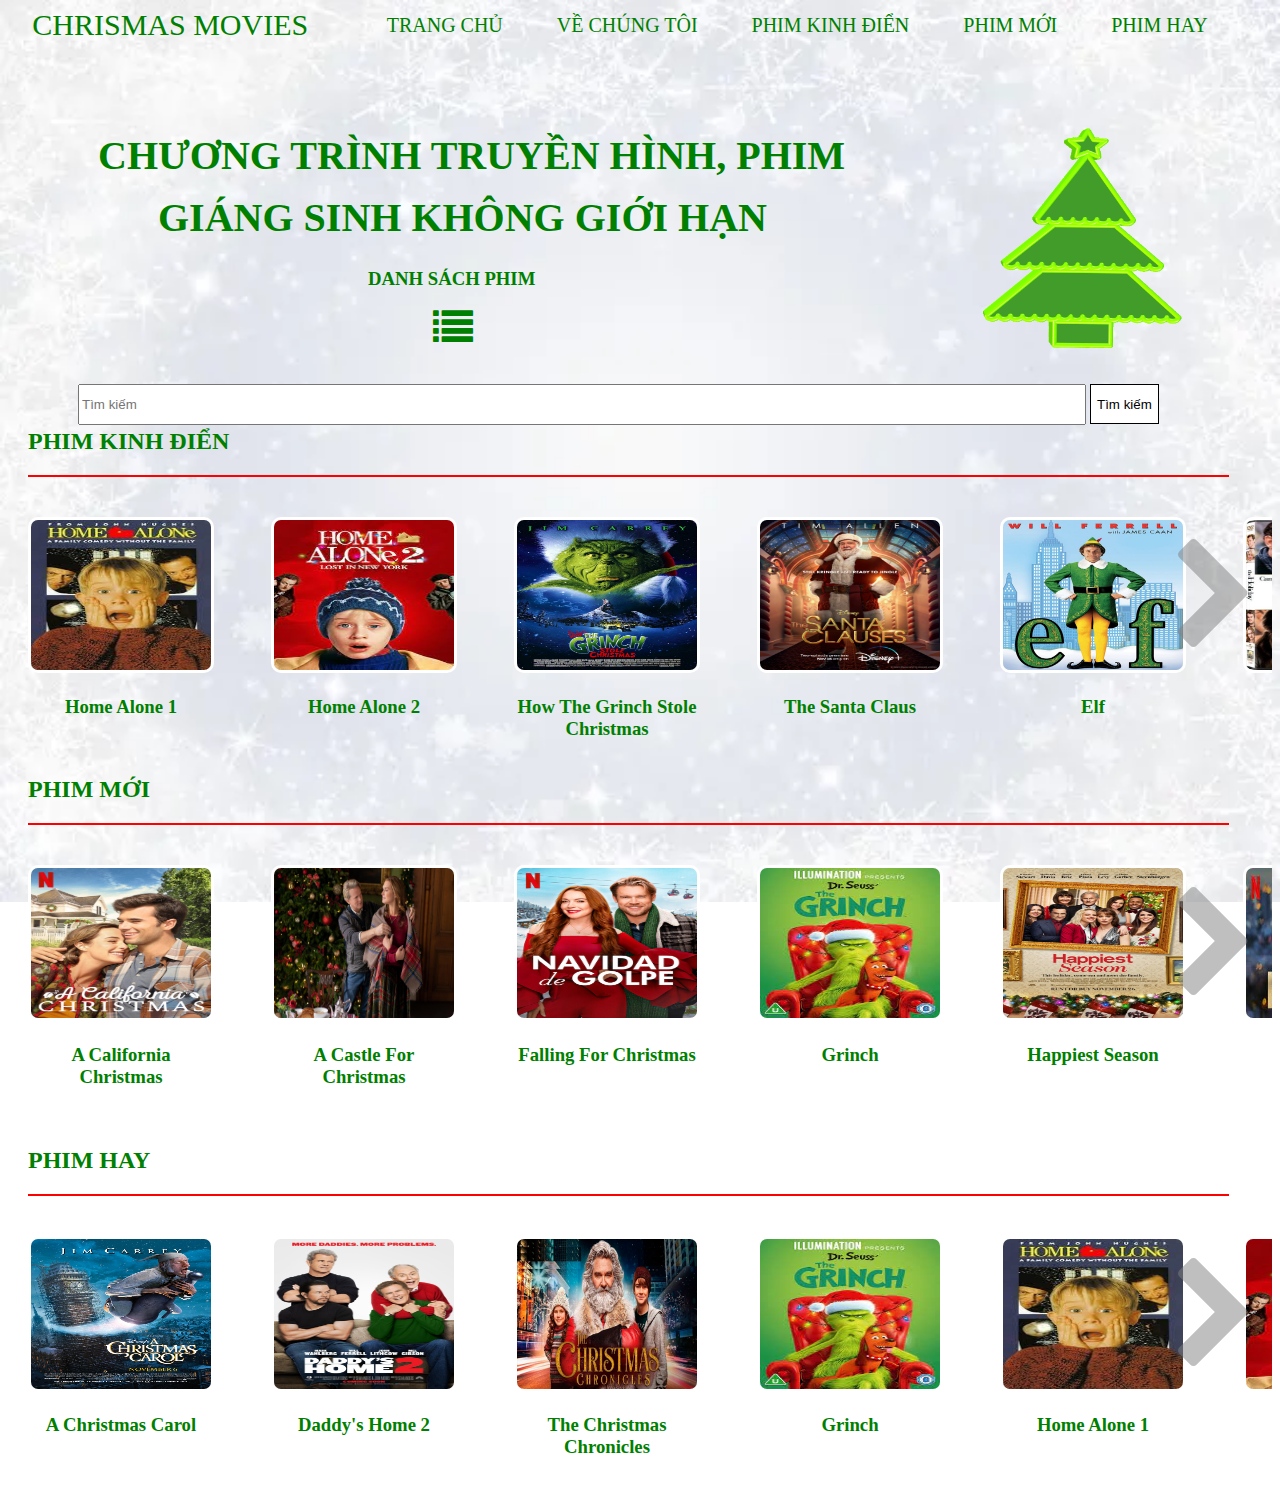
<file: Dự án cuối khóa/index.html>
<!DOCTYPE html>
<html lang="en">
<head>
    <meta charset="UTF-8">
    <meta http-equiv="X-UA-Compatible" content="IE=edge">
    <meta name="viewport" content="width=device-width, initial-scale=1.0">
    <title>Document</title>
    <link rel="stylesheet" href="style.css">
    <link rel="stylesheet" href="https://cdnjs.cloudflare.com/ajax/libs/font-awesome/4.7.0/css/font-awesome.min.css">
</head>
<body>
    <div class="head">
        <div class="top">
        <div class="nav1">
            <a href="#" class="name">CHRISMAS MOVIES</a>
        </div>
        <div class="nav2">
            <a href="#">TRANG CHỦ</a>
            <a href="#">VỀ CHÚNG TÔI</a>
            <a href="#">PHIM KINH ĐIỂN</a>
            <a href="#">PHIM MỚI</a>
            <a href="#">PHIM HAY</a>
        </div>
        </div>
        <div class="bot">
            <h1>CHƯƠNG TRÌNH TRUYỀN HÌNH, PHIM</h1>
            <br>
            <h1 class="sec">GIÁNG SINH KHÔNG GIỚI HẠN</h1>
            <h3 style="color:green; margin-left: 360px; ">DANH SÁCH PHIM</h3>
            <i class="fa fa-list" style="font-size:40px;color:green; margin-left: 425px;"></i>
            <img src="./img/chris.gif" alt="" style="position: absolute; top:80px; right: 40px; width:300px; background-color:none; " srcset="">
        </div>
        <br><br>
        <div class="search">
            <input type="text" id="Input" placeholder="Tìm kiếm" style="height: 35px; width: 1000px; margin-top: -30px; margin-left: 70px;">
            <button style="height: 40px; margin-right:20px; background-color: white; border: solid 1px black;" onclick="myFunction()">Tìm kiếm</button>
            <br>
        </div>
    </div>
    
    <div class="film" style="margin-top: -500px;">
        <div class="classic">
            <h2 style="color: green; margin-left: 20px;">PHIM KINH ĐIỂN</h2>
            <div class="hr" style="background-color:red; height:2px; width:95%; margin-left: 20px;"></div>
            <div class="mov1" style="display: flex; justify-content: stretch;">
                <div class="movie1"></div>
                <i class="fa fa-chevron-left arrow1" style="font-size:120px;color:gray;  opacity: 0.5; position:absolute; margin-top: 60px;"></i>
                <i class="fa fa-chevron-right arrow2" style="font-size:120px;color:gray; opacity: 0.5; position:absolute; right: 22px;  margin-top: 60px;"></i>
            </div>
        </div>
        <div class="new">
            <h2 style="color: green; margin-left: 20px;">PHIM MỚI</h2>
            <div class="hr" style="background-color:red; height:2px; width:95%; margin-left: 20px;"></div>
            <div class="mov2" style="display: flex; ">
                <div class="movie2"></div>
                <i class="fa fa-chevron-left arrow3" style="font-size:120px;color:gray; opacity: 0.5; position:absolute; margin-top: 60px;"></i>
                <i class="fa fa-chevron-right arrow4" style="font-size:120px;color:gray;  opacity: 0.5; position:absolute; right: 22px;  margin-top: 60px;"></i>
            </div>
        </div>
        <div class="nice">
            <h2 style="color: green; margin-left: 20px;">PHIM HAY</h2>
            <div class="hr" style="background-color:red; height:2px; width:95%; margin-left: 20px;"></div>
            <div class="mov3" style="display: flex;">
                <div class="movie3"></div>
                <i class="fa fa-chevron-left arrow5" style="font-size:120px;color:gray; opacity: 0.5; position:absolute; margin-top: 60px;"></i>
                <i class="fa fa-chevron-right arrow6" style="font-size:120px;color:gray;  opacity: 0.5; position:absolute; right: 22px;  margin-top: 60px;"></i>
            </div>
        </div>
    </div>
    <div class="search" style="background-color:azure; height: 500px; width: 1200px; margin-top: -1420px; margin-left: 8px; position: fixed; visibility: hidden;"></div>
    <script src="data.js"></script>
</body>
</html>
</file>
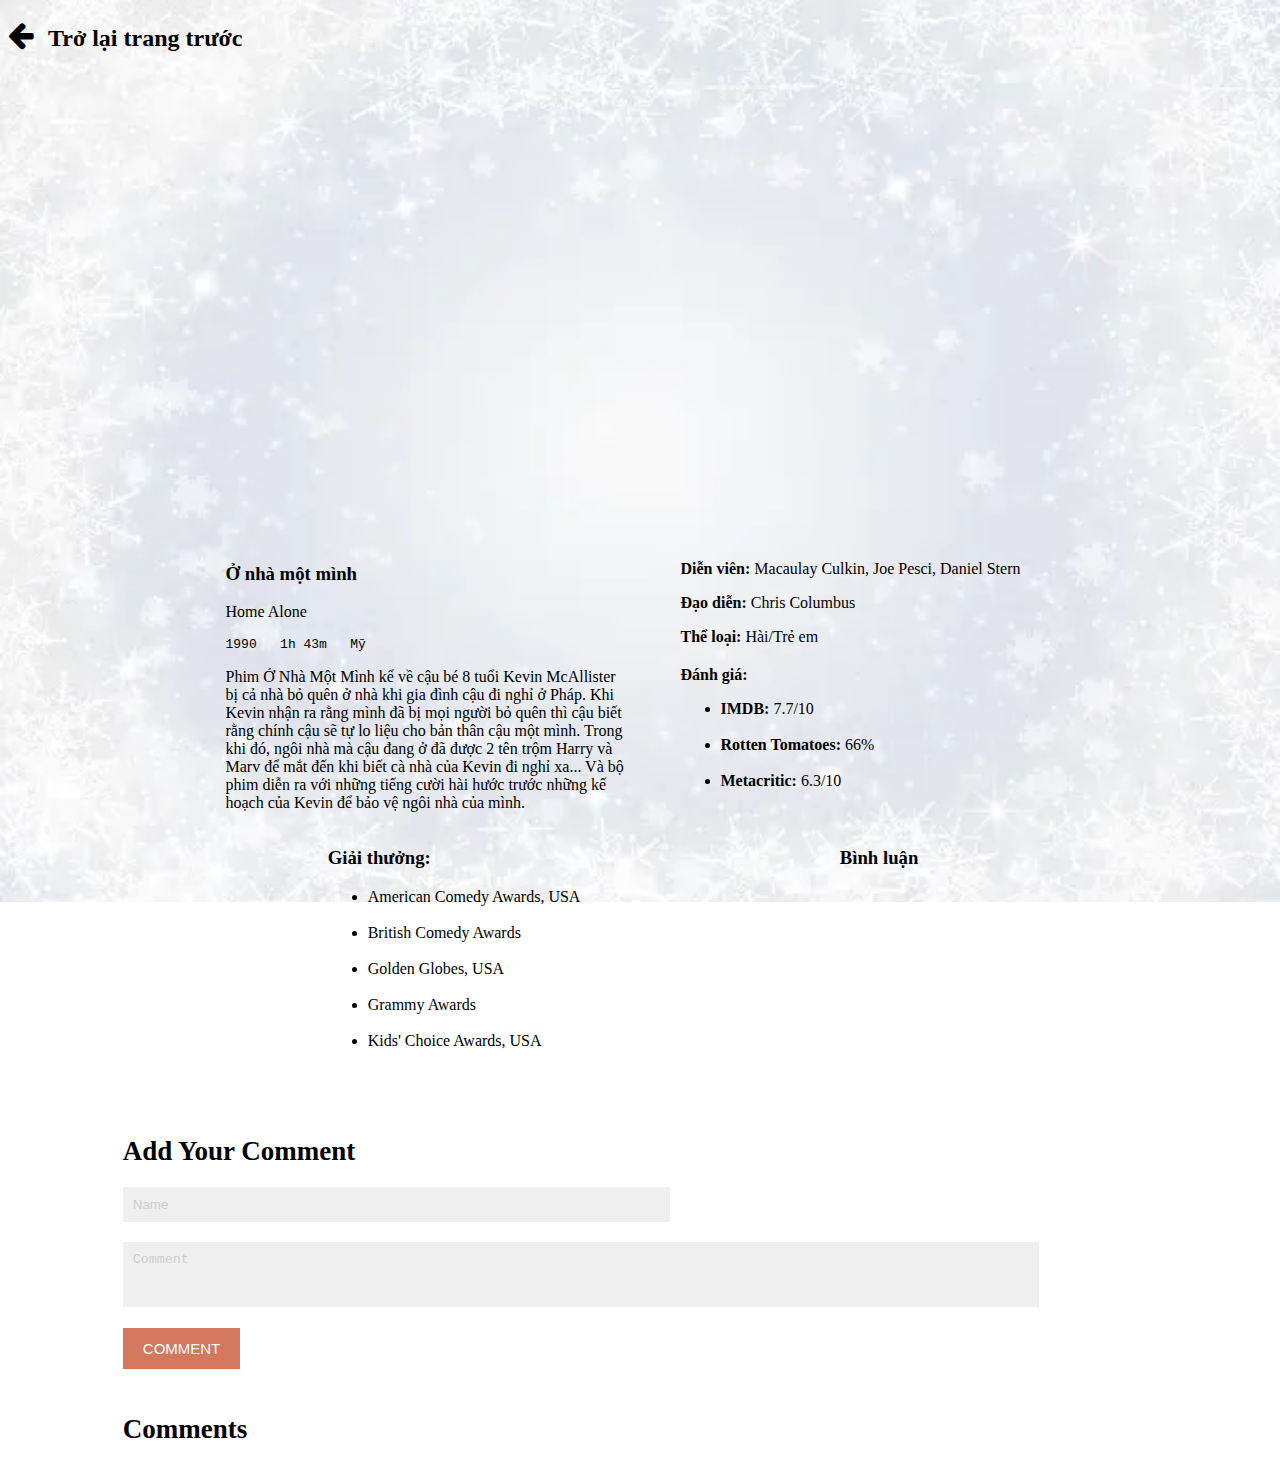
<file: Dự án cuối khóa/demo.html>
<!DOCTYPE html>
<html lang="en">
<head>
    <meta charset="UTF-8">
    <meta http-equiv="X-UA-Compatible" content="IE=edge">
    <meta name="viewport" content="width=device-width, initial-scale=1.0">
    <title>Document</title>
    <link rel="stylesheet" href="https://cdnjs.cloudflare.com/ajax/libs/font-awesome/4.7.0/css/font-awesome.min.css">
    <link rel="stylesheet" href="demo.css">
</head>
<body>
    <h2> <i class="fa fa-arrow-left" style="font-size: 30px; width: 40px;" onclick="myFunction()"></i>Trở lại trang trước</h2>
    <iframe width="800" height="400" src="https://www.youtube.com/embed/jEDaVHmw7r4" title="YouTube video player" frameborder="0" allow="accelerometer; autoplay; clipboard-write; encrypted-media; gyroscope; picture-in-picture" allowfullscreen style="margin-left: 215px; margin-top: 50px;"></iframe>
    <br><br>
    <div class="bot" style="width: 850px;margin-left: 190px;">
        <div class="top" style="display: flex; justify-content: space-around; ">
            <div class="le">
                <h3>Ở nhà một mình</h3>
                <p>Home Alone</p>
                <pre>1990   1h 43m   Mỹ</pre>
                <p style="overflow-x: hidden; overflow-y: hidden; width: 400px">
                Phim Ở Nhà Một Mình kể về cậu bé 8 tuổi Kevin McAllister 
                bị cả nhà bỏ quên ở nhà khi gia đình cậu đi nghỉ ở Pháp. 
                Khi Kevin nhận ra rằng mình đã bị mọi người bỏ quên thì 
                cậu biết rằng chính cậu sẽ tự lo liệu cho bản thân cậu 
                một mình. Trong khi đó, ngôi nhà mà cậu đang ở đã được 2
                tên trộm Harry và Marv để mắt đến khi biết cà nhà của 
                Kevin đi nghỉ xa... Và bộ phim diễn ra với những tiếng 
                cười hài hước trước những kế hoạch của Kevin để bảo vệ 
                ngôi nhà của mình.
                </p>
            </div>
            <div class="ri">
                <p style="overflow-x: hidden; overflow-y: hidden;"><b>Diễn viên:</b> Macaulay Culkin, Joe Pesci, Daniel Stern </p>
                <p><b>Đạo diễn:</b> Chris Columbus</p>
                <p><b>Thể loại:</b> Hài/Trẻ em</p>
                <p style="margin-top: 20px; font-weight: bold;">Đánh giá:</p>
                <ul>
                <li ><b>IMDB:</b> 7.7/10</li>
                <br>
                <li><b>Rotten Tomatoes:</b> 66%</li>
                <br>
                <li><b>Metacritic:</b> 6.3/10</li>
                </ul>
            </div>
        </div>
        <div class="bottom" style="display: flex; justify-content: space-around;">
            <div class="awa">
                <h3>Giải thưởng:</h3>
                <ul>
                    <li>American Comedy Awards, USA</li>
                    <br>
                    <li>British Comedy Awards</li>
                    <br>
                    <li>Golden Globes, USA </li>
                    <br>
                    <li>Grammy Awards</li>
                    <br>
                    <li>Kids' Choice Awards, USA</li>
                </ul>
            </div>
            <div class="cmt">
                <h3>Bình luận</h3>
            </div>
        </div>
    </div>
    <div class="container" style="display: flex; justify-content: center;">
        <div class="comment-box">
          <div class="comment-form">
            <div class="header">Add Your Comment</div>
            <form action="#" onsubmit="event.preventDefault(); postComment()">
              <div> 
                <input type="text" id="name" placeholder="Name"/>
              </div>
              <div>
                <textarea id="comment" rows="3" cols="30" placeholder="Comment"></textarea>
              </div>
              <button type="submit">COMMENT</button>
            </form>  
          </div>
          <div>
            <h4 class="header">Comments</h4>
            <div id="comments"></div>
          </div>
        </div>
      </div>
</body>
<script src="demo.js"></script>
</html>
</file>
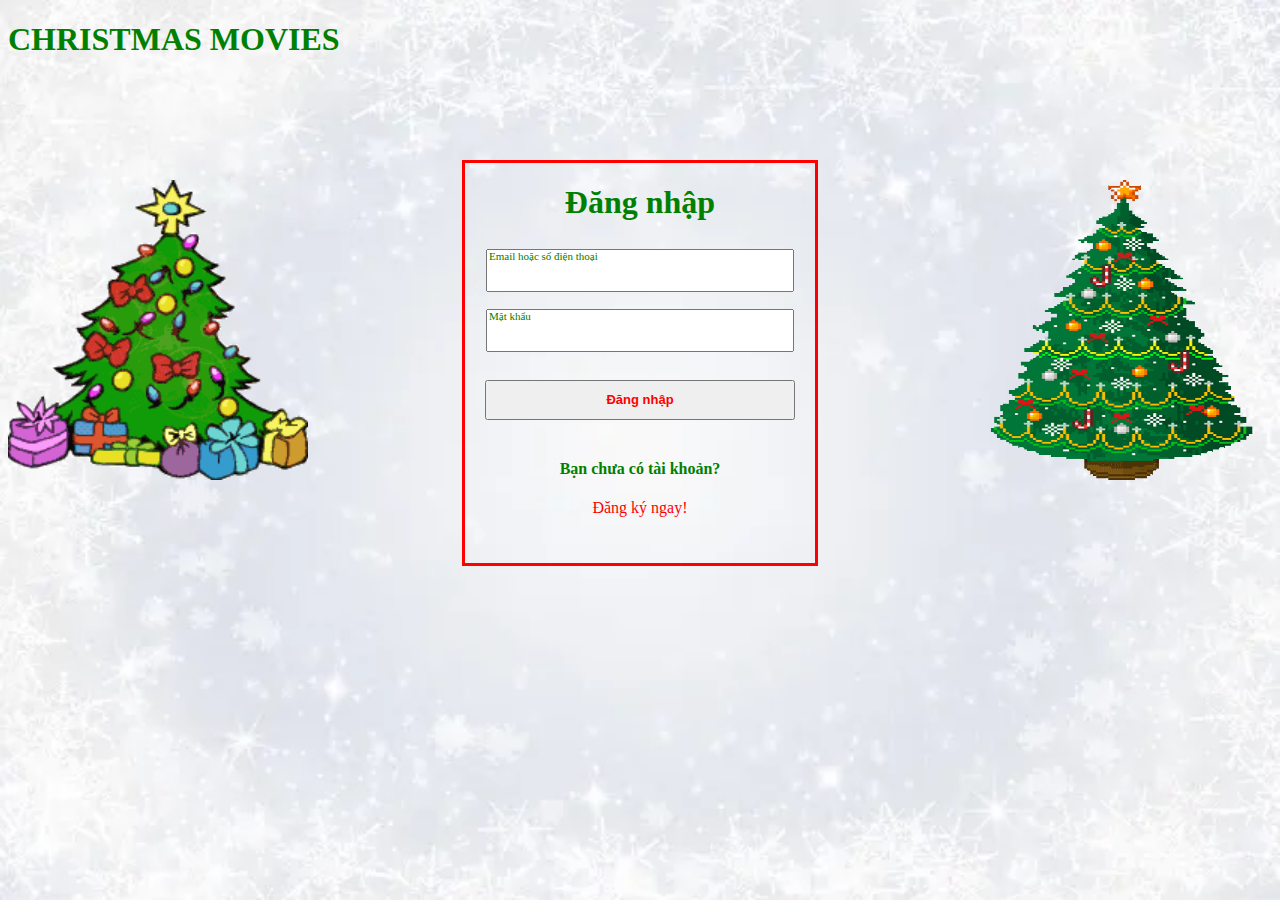
<file: Dự án cuối khóa/login.html>
<!DOCTYPE html>
<html lang="en">
<head>
    <meta charset="UTF-8">
    <meta http-equiv="X-UA-Compatible" content="IE=edge">
    <meta name="viewport" content="width=device-width, initial-scale=1.0">
    <title>Document</title>
    <style>
        body {
            background: url(./img/background.jpg);
            background-repeat: no-repeat;
            background-size: cover;
            background-position: center;
            background-attachment: fixed;
        }
        .login{
            border: red solid 3px;
            height: 400px;
            width: 350px;
            text-align: center;
            margin: auto;
            margin-top:80px;
        }
        fieldset{
            border: none;
        }
        button{
            width: 310px;
            height: 40px;
        }
    </style>
</head>
<body>
    <h1 style="color:#008000;">CHRISTMAS MOVIES</h1>
    <div class="mid" style="display: flex; justify-content: space-around;">
        <img src="./img/chris2.gif" alt="" srcset="" style="height: 300px;margin-top: 100px; width: 300px;">
    <div class="login" width="200px" height = "400px">
        <h1 style="color:green;">Đăng nhập</h1>
        <form action="#" width="200px">
            <fieldset>
                <p style="position: absolute;color: green; margin-top: 2px; font-size:11px; margin-left: 10px; padding-bottom:10px;">Email hoặc số điện thoại</p>
                <input type="text" name="user" id="user" style="height:37px; margin-top: 1px; width: 300px;">
            </fieldset>
            <fieldset>
                <p style="position: absolute;color: green; margin-top: 2px; font-size:11px; margin-left: 10px; padding-bottom:10px;">Mật khẩu</p>
                <input type="password" name="pwd" id="pwd" style="height:37px; margin-top: 1px; width: 300px;">
            </fieldset>
            <br>
            <button type="button"style="background-color: alice-blue; color: red; font-size: 13px; font-weight: bold;">Đăng nhập</button>
          </form>
          <h4 style="color: green; margin-top: 40px;">Bạn chưa có tài khoản?</h4>
          <a href="#" style="text-decoration: none; color: red;">Đăng ký ngay!</a>
    </div>
    <img src="./img/chris3.jpg" alt="" srcset="" style="height: 300px; margin-top:100px; width: 300px;">
    </div>
</body>
</html>
</file>
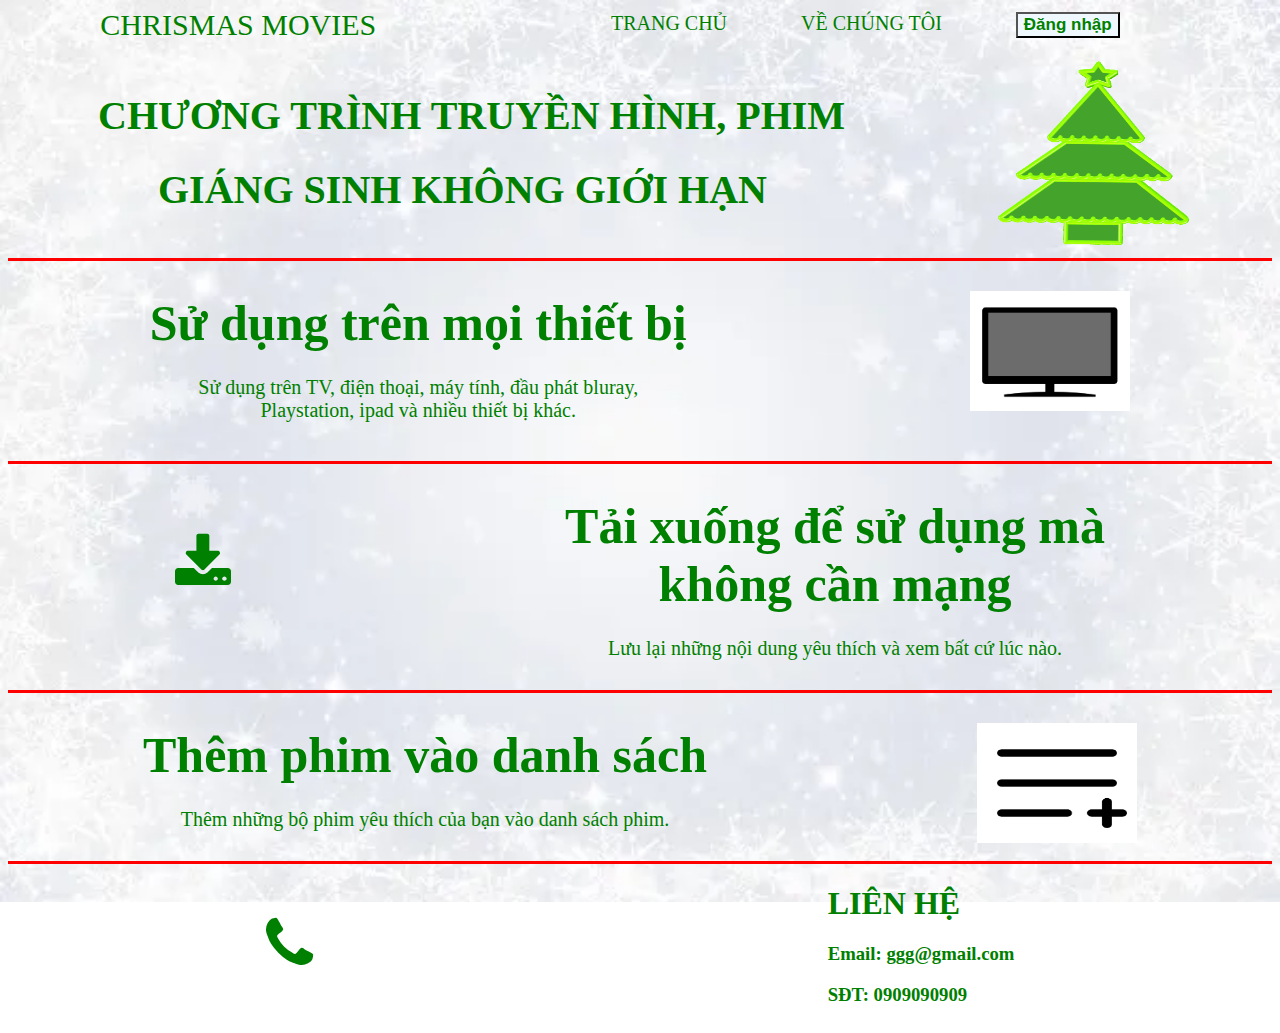
<file: Dự án cuối khóa/main.html>
<!DOCTYPE html>
<html lang="en">
<head>
    <meta charset="UTF-8">
    <meta http-equiv="X-UA-Compatible" content="IE=edge">
    <meta name="viewport" content="width=device-width, initial-scale=1.0">
    <title>Document</title>
    <link rel="stylesheet" href="main.css">
    <link rel="stylesheet" href="https://cdnjs.cloudflare.com/ajax/libs/font-awesome/4.7.0/css/font-awesome.min.css">

</head>
<body>
    <div class="head">
        <div class="top">
        <div class="nav1">
            <a href="#" class="name">CHRISMAS MOVIES</a>
        </div>
        <div class="nav2">
            <a href="#">TRANG CHỦ</a>
            <a href="#">VỀ CHÚNG TÔI</a>
            <button class="login">Đăng nhập</button>
        </div>
        </div>
        <div class="bot">
            <h1 style="margin-top: 50px;">CHƯƠNG TRÌNH TRUYỀN HÌNH, PHIM</h1>
            <h1 class="sec">GIÁNG SINH KHÔNG GIỚI HẠN</h1>
            <img src="./img/chris.gif" alt="" style="position: absolute; top:28px; right: 40px; width:290px; background-color:none; height:250px;" srcset="">
        </div>
    </div>
    <br>
    <div class="cont">
        <div class="hr"></div>
    <div class="des1" style="display: flex; justify-content: space-around; height: 200px;">
        <div>
        <h1 style="color: green; font-size: 50px;">Sử dụng trên mọi thiết bị</h1>
        <h3 style="color: green;  margin-top: -10px; font-weight: 100; font-size: 20px; text-align: center;">Sử dụng trên TV, điện thoại, máy tính, đầu phát bluray,<br> Playstation, ipad và nhiều thiết bị khác.</h3>
        </div>
        <div class="slideshow" style="margin-top:30px;">
        <div class="slide">
            <img src="./img/tv.gif" alt="" srcset="" height="120px" width="160px">
        </div>
        <div class="slide">
            <img src="./img/PC.gif" alt="" srcset="" height="120px" width="160px">
        </div>
        <div class="slide">
            <img src="./img/phone.png" alt="" srcset="" height="120px" width="160px">
        </div>
        </div>
    </div>
    <div class="hr"></div>
    <div class="des2" style="display: flex; justify-content: space-around;">
        <div style="margin-top: 70px;">
            <i class="fa fa-download" style="color: green; font-size: 60px;"></i>
        </div>
        <div>
        <h1 style="color: green; font-size: 50px; text-align: center;">Tải xuống để sử dụng mà <br> không cần mạng</h1>
        <h3 style="color: green; margin-top: -10px; font-weight: 100; font-size: 20px; padding-bottom: 10px; text-align: center;">Lưu lại những nội dung yêu thích và xem bất cứ lúc nào.</h3>
        </div>
    </div>
    <div class="hr"></div>
    <div class="des3" style="display: flex; justify-content: space-around;">
        <div>
            <h1 style="color: green; font-size: 50px;">Thêm phim vào danh sách</h1>
            <h3 style="color: green;  margin-top: -10px; font-weight: 100; font-size: 20px; text-align: center; padding-bottom: 10px;">Thêm những bộ phim yêu thích của bạn vào danh sách phim.</h3>
        </div>
        <div style="margin-top: 30px;">
            <img src="./img/add.jpg" alt="" srcset="" height="120px" width="160px">
        </div>
    </div>
    <div class="hr"></div>
    <div class="foot" style="display: flex; justify-content: space-around;">
        <i class="fa fa-phone" style="font-size:60px;color:green; margin-top: 50px;"></i>
        <div class="foot2">
            <h1 style="color: green; ">LIÊN HỆ</h1>
        <h3 style="color: green; ">Email: ggg@gmail.com</h3>
        <h3 style="color: green; ">SĐT: 0909090909</h3>
        </div>
    </div>
    <script src="main.js"></script>
</body>
</html>
</file>
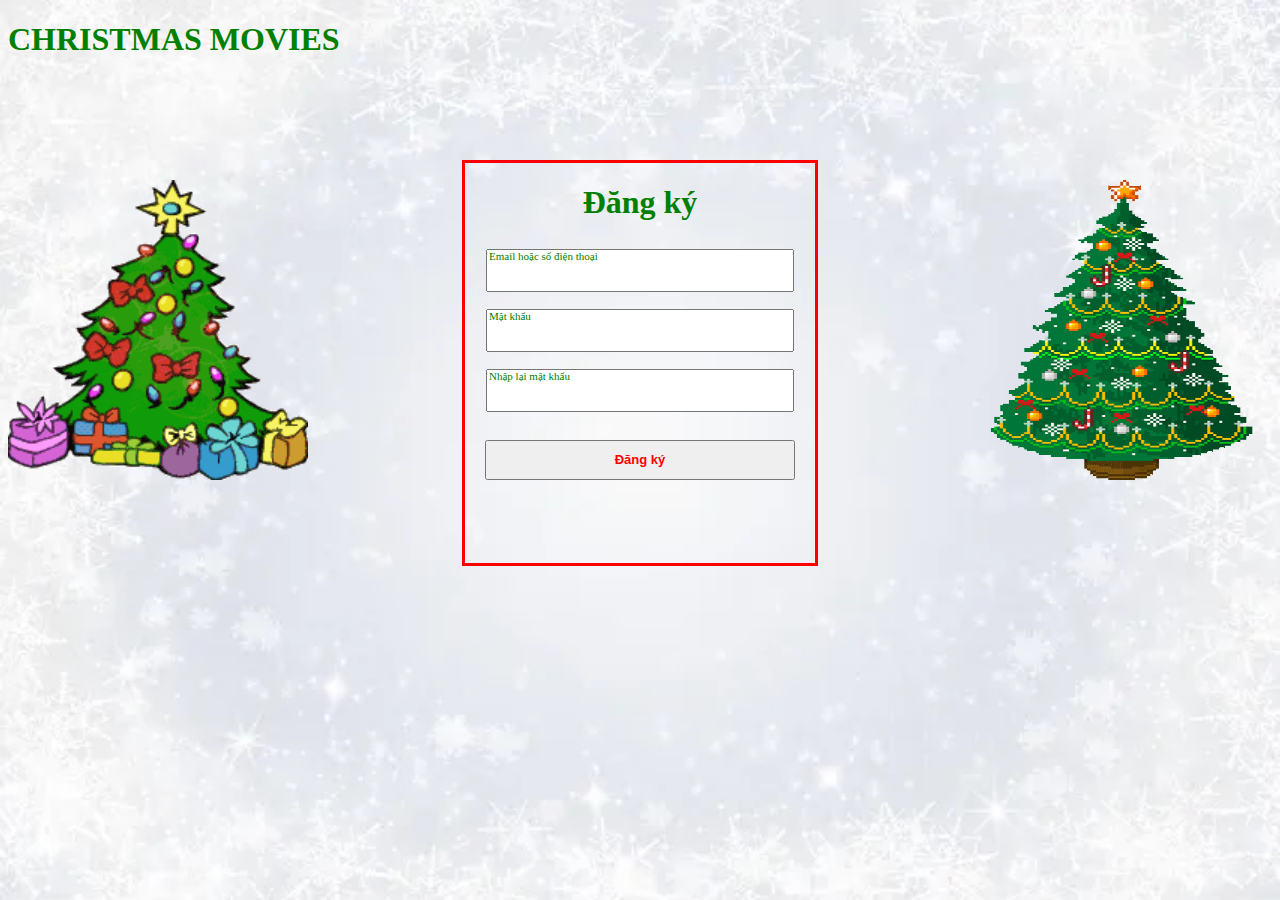
<file: Dự án cuối khóa/signup.html>
<!DOCTYPE html>
<html lang="en">
<head>
    <meta charset="UTF-8">
    <meta http-equiv="X-UA-Compatible" content="IE=edge">
    <meta name="viewport" content="width=device-width, initial-scale=1.0">
    <title>Document</title>
</head>
<body>
    <!DOCTYPE html>
<html lang="en">
<head>
    <meta charset="UTF-8">
    <meta http-equiv="X-UA-Compatible" content="IE=edge">
    <meta name="viewport" content="width=device-width, initial-scale=1.0">
    <title>Document</title>
    <style>
        body {
            background: url(./img/background.jpg);
            background-repeat: no-repeat;
            background-size: cover;
            background-position: center;
            background-attachment: fixed;
        }
        .login{
            border: red solid 3px;
            height: 400px;
            width: 350px;
            text-align: center;
            margin: auto;
            margin-top:80px;
        }
        fieldset{
            border: none;
        }
        button{
            width: 310px;
            height: 40px;
        }
    </style>
</head>
<body>
    <h1 style="color:#008000;">CHRISTMAS MOVIES</h1>
    <div class="mid" style="display: flex; justify-content: space-around;">
        <img src="./img/chris2.gif" alt="" srcset="" style="height: 300px;margin-top: 100px; width: 300px;">
    <div class="login" width="200px" height = "400px">
        <h1 style="color:green;">Đăng ký</h1>
        <form action="#" width="200px">
            <fieldset>
                <p style="position: absolute;color: green; margin-top: 2px; font-size:11px; margin-left: 10px; padding-bottom:10px;">Email hoặc số điện thoại</p>
                <input type="text" name="user" id="user" style="height:37px; margin-top: 1px; width: 300px;">
            </fieldset>
            <fieldset>
                <p style="position: absolute;color: green; margin-top: 2px; font-size:11px; margin-left: 10px; padding-bottom:10px;">Mật khẩu</p>
                <input type="password" name="pwd" id="pwd" style="height:37px; margin-top: 1px; width: 300px;">
            </fieldset>
            <fieldset>
                <p style="position: absolute;color: green; margin-top: 2px; font-size:11px; margin-left: 10px; padding-bottom:10px;">Nhập lại mật khẩu</p>
                <input type="password" name="pwd" id="pwd" style="height:37px; margin-top: 1px; width: 300px;">
            </fieldset>
            <br>
            <button type="button"style="background-color: alice-blue; color: red; font-size: 13px; font-weight: bold;">Đăng ký</button>
          </form>
    </div>
    <img src="./img/chris3.jpg" alt="" srcset="" style="height: 300px; margin-top:100px; width: 300px;">
    </div>
</body>
</html>
</body>
</html>
</file>
<file: Dự án cuối khóa/style.css>
body{
    background: url(./img/background.jpg);
    background-repeat: no-repeat;
    background-size: cover;
    background-position: center;
    background-attachment: fixed;
}
.head{
    height: 900px;
    position: relative;

}
.top{

    display: flex;
    justify-content: space-around;
    align-items: center;
}
.top a{
    text-decoration: none;
    color: green;
    margin-right: 50px;
    font-size: 20px;
}
.top .name{
    font-size: 30px;
    padding-right: 200px;
    margin-left: 10px;
    color: green;
}
.head .nav2{
    margin-left: -200px;
}
.head .bot h1{
    margin-top: 90px;
    margin-left: 90px;
    color: green;
    font-size: 40px;
}
.head .bot .sec{
    margin-top: -30px;
    margin-left: 150px;
}
.bot h3{
    color: green;
    margin-left: 200px;
}
.movie1{
    display: flex;
    justify-content: space-between;
    margin-top: 20px;
    transform: translateX(0);
    transition:all 0.2s ease;
}
.classic{
    overflow: hidden;
}
.new{
    overflow: hidden;
}
.nice{
    overflow: hidden;
}
.movie2 h3{
    color: green;
    text-align: center;
}
.movie2{
    display: flex;
    justify-content: space-between;
    margin-top: 20px;
    transform: translateX(0);
    transition:all 0.2s ease;
}
.movie3 h3{
    color: green;
    text-align: center;
}
.movie3{
    display: flex;
    justify-content: space-between;
    margin-top: 20px;
    transform: translateX(0);
    transition:all 0.2s ease;
}
.movie1 h3{
    color: green;
    text-align: center;
}
.films{
    margin-right: 17px;
    padding: 20px;
    opacity: 1;
    position:relative;
}
.films:hover{
    opacity: 0.5;
}
#spe h3{
    margin-bottom: -3px;
}
.films img{
    border-radius: 10px;
    border: solid white 3px;
}
</file>
<file: Dự án cuối khóa/demo.css>
@import url(https://fonts.googleapis.com/css?family=Roboto:400,600);
body {
    background: url(./img/background.jpg);
    background-repeat: no-repeat;
    background-size: cover;
    background-position: center;
    background-attachment: fixed;
}
h4 {
margin: 5px 20px;
}
span {
float: right;
margin-right: 10px;
font-size: 12px;
font-weight: 300;
}
hr {
border: 0;
height: 0;
border-top: 1px solid rgba(0, 0, 0, 0.1);
border-bottom: 1px solid rgba(255, 255, 255, 0.3);
}

.container {
display: flex;
justify-content: center;
}

.comment-box {
width: 85%;
margin-top: 50px;
background: #fff;
padding: 5px;
display: flex;
justify-content: center;
flex-direction: column;
}
.comment-box p {
margin: 0 30px 15px;
font-weight: 300;
color: #333;
word-wrap: break-word;
background: #EEE;
padding: 5px 10px;
}

.header {
margin: 15px 20px;
font-size: 27px;
font-weight: 600;
}

form {
margin: 10px 10px 30px 10px;
}
form ::-webkit-input-placeholder {
color: #CCC;
font-weight: 300;
}

input[type=text], textarea {
margin: 5px 10px;
outline: none;
background: #efefef;
border: 0;
padding: 10px;
}

textarea {
resize: none;
width: 85%;
}

input[type=text] {
width: 50%;
margin-bottom: 15px;
}

button {
font-weight: 400;
margin: 12px 0 0 10px;
border: 0;
color: #fff;
font-size: 15px;
background: #D3775D;
padding: 12px 20px 12px 20px;
text-decoration: none;
outline: none;
transition: all 0.2s ease;
}
button:hover {
background: #C15322;
}

.footer p {
float: right;
font-size: 13px;
margin-bottom: 10px;
background: #FFF;
}
</file>
<file: Dự án cuối khóa/main.css>
body{
    background: url(./img/background.jpg);
    background-repeat: no-repeat;
    background-size: cover;
    background-position: center;
    background-attachment: fixed;
}
.top{

    display: flex;
    justify-content: space-around;
    align-items: center;
}
.top a{
    text-decoration: none;
    color: green;
    margin-right: 70px;
    font-size: 20px;
}
.top .name{
    font-size: 30px;
    padding-right: 200px;
    margin-left: 10px;
    color: green;
}
.head .login{
    text-decoration: none;
    background-color: aliceblue;
    color: green;
    margin-right: 70px;
    font-size: 17px;
    font-weight: bold;
}
.head .nav2{
    margin-left: -200px;
}
.head .bot h1{
    margin-left: 90px;
    color: green;
    font-size: 40px;
}
.head .bot .sec{
    margin-left: 150px;
}
.bot h3{
    color: green;
    margin-left: 200px;
}
.bot .login{
    margin-left: 400px;
}
.head .login:hover{
    opacity: 0.5;
}
.hr{
    background-color: red;
    height: 3px;
}
</file>
